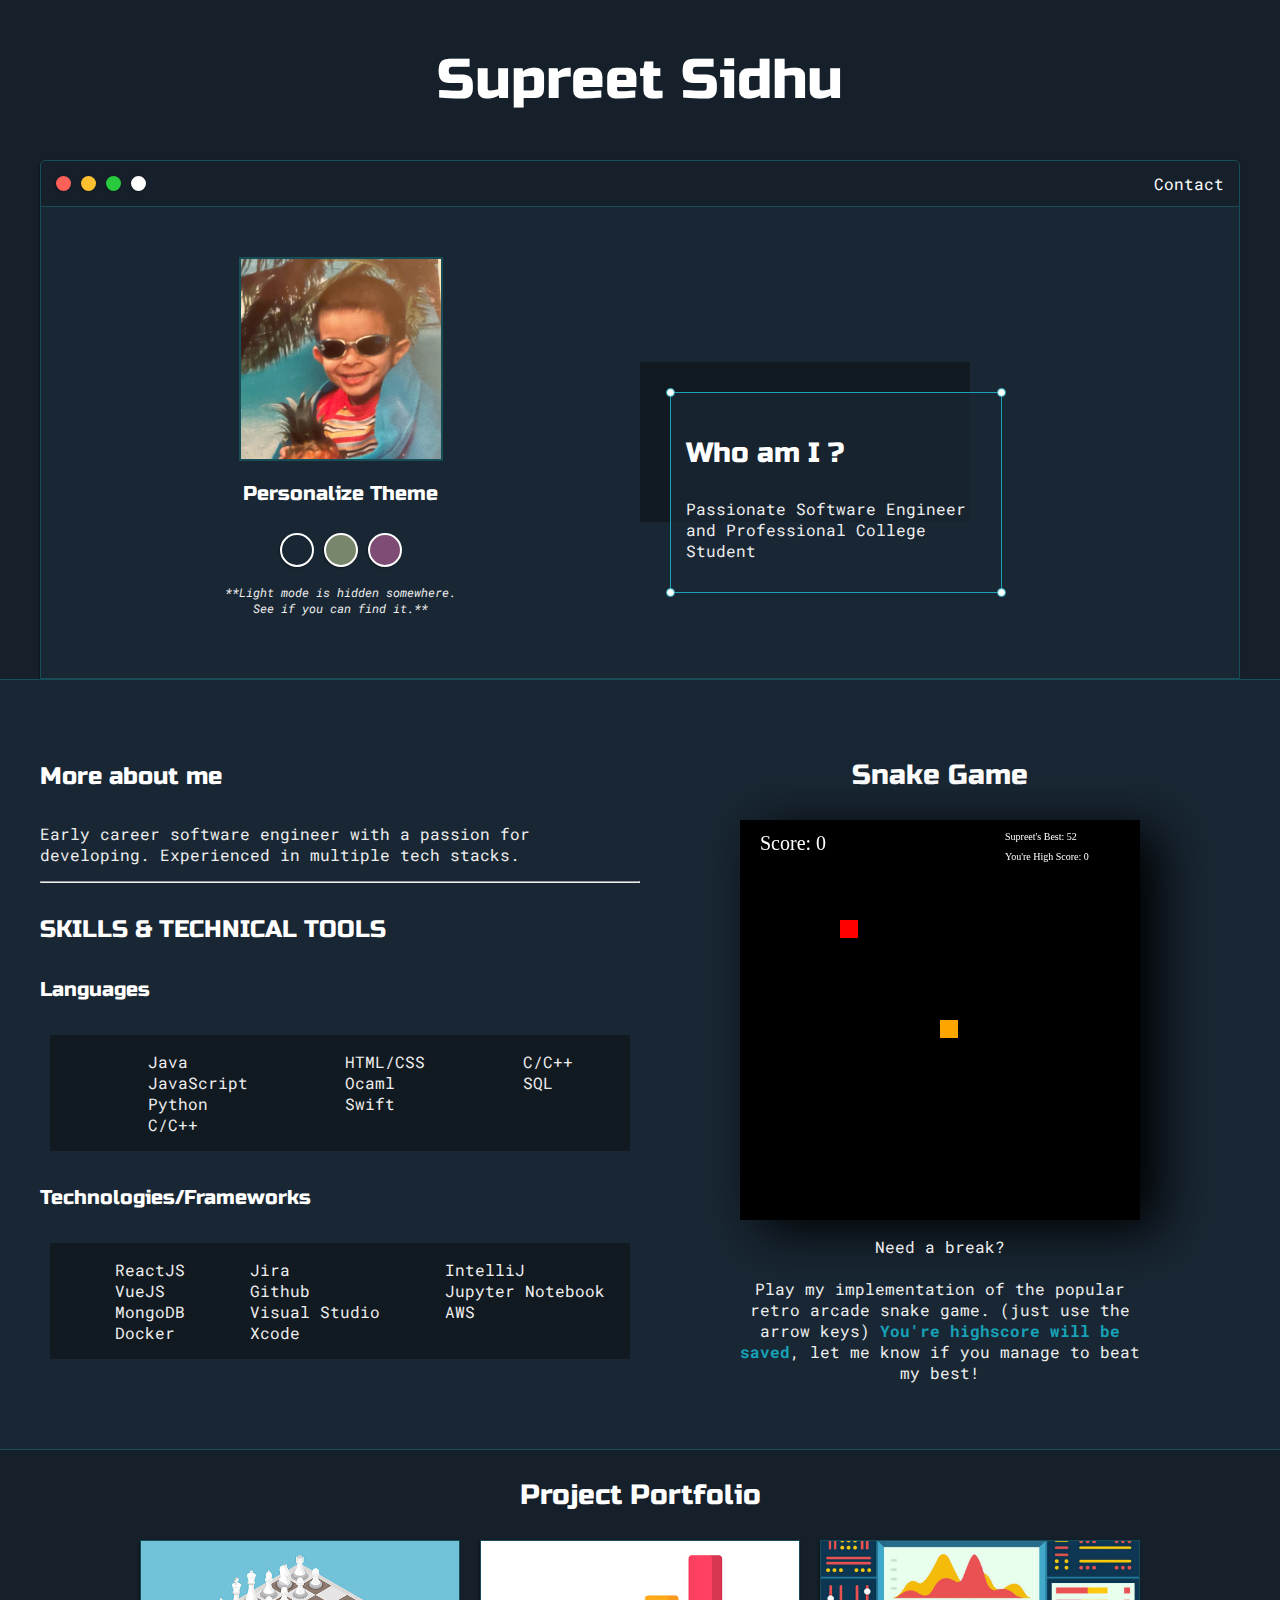
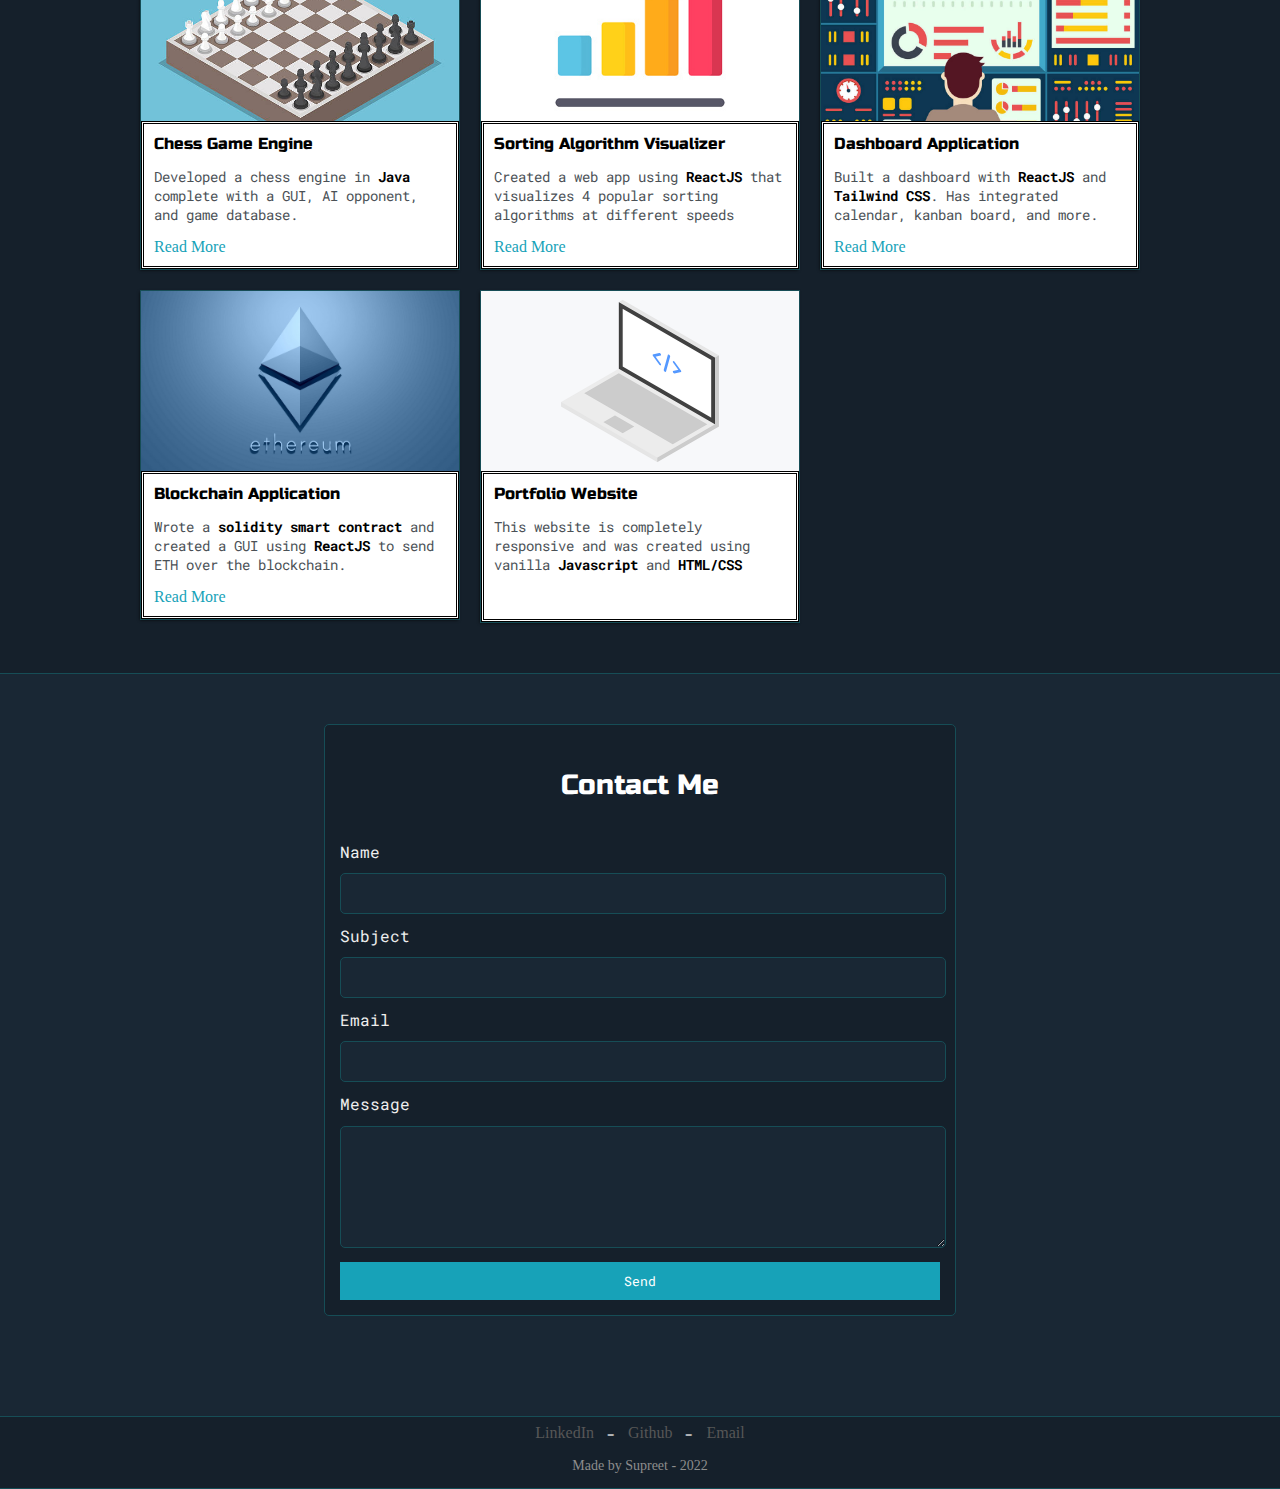
<file: public_html/index.html>
<!DOCTYPE html>
<html>
<head>
    <title>Supreet Sidhu</title>
    
    <meta name="viewport" content="width=device-width,
    initial-scale==1, maximum-scale=1, minimum-scale=1" />

    <link href="https://fonts.googleapis.com/css2?family=Russo+One&display=swap" rel="stylesheet">

    <link href="https://fonts.googleapis.com/css2?family=Roboto+Mono:wght@500&family=Russo+One&display=swap" rel="stylesheet">

    <link rel="stylesheet" type="text/css" href="css/default.css">

    <link id="theme-style" rel="stylesheet" type="text/css" href="">

    <style>
        canvas{
            box-shadow: black 20px 10px 50px;
        }

    </style>
</head>
<body>
    <section class="s1">
        <div class="main-container"> 
            <div class="greeting-wrapper">
                <h1>Supreet Sidhu</h1>
            </div>

            <div class="intro-wrapper">
                <div class="nav-wrapper">
                    <div class="dots-wrapper">
                        <div id="dot-1" class="browser-dot"></div>
                        <div id="dot-2" class="browser-dot"></div>
                        <div id="dot-3" class="browser-dot"></div>
                        <div data-mode = "light" id="light-mode" class="theme-dot"></div>
                    </div>

                    <ul id="navigation">
                        <li><a href="index.html#contact">Contact</a></li>
                    </ul>
                </div>

                <div class="left-column">
                    <img id="profile_pic" src="images/me.png">
                    <h5 style="text-align: center; Line-height:0;">Personalize Theme</h5>

                    <div id="theme-options-wrapper">
                        <div data-mode="blue" id="blue-mode" class="theme-dot"></div>
                        <div data-mode="green" id="green-mode" class="theme-dot"></div>
                        <div data-mode="purple"id="purple-mode" class="theme-dot"></div>
                    </div>
                    <p id="settings-note">**Light mode is hidden somewhere.<br> See if you can find it.**</p>
                </div>

                <div class="right-column">

                    <div id="preview-shadow">
                        <div id="preview">
                            <div id="corner-tl" class="corner"></div>
                            <div id="corner-tr" class="corner"></div>
                            <h3>Who am I ?</h3>
                            <p>Passionate Software Engineer and Professional College Student</p>
                            <div id="corner-bl" class="corner"></div>
                            <div id="corner-br" class="corner"></div>
                        </div>
                    </div>
                </div>
            </div>
        </div>
    </section>

    <section class="s2"> 
        <div class="main-container"> 
            
            <div class="about-wrapper">
                <div class="about-me"> 
                    <h4>More about me</h4>
                    <p>
                        Early career software engineer with a passion for developing. Experienced in multiple
                        tech stacks. 
                    </p>

                    <hr>

                    <h4>SKILLS & TECHNICAL TOOLS</h4>

                    <h5>Languages</h5>
                    <div id="skills">
                        <ul>
                            <li>Java</li>
                            <li>JavaScript</li>
                            <li>Python</li>
                            <li>C/C++</li>
                        </ul>

                        <ul>
                            <li>HTML/CSS</li>
                            <li>Ocaml</li>
                            <li>Swift</li>
                        </ul>

                        <ul>
                            <li>C/C++</li>
                            <li>SQL</li>
                        </ul>
                    </div>

                    <h5>Technologies/Frameworks</h5>
                    <div id="skills">
                        <ul>
                            <li>ReactJS</li>
                            <li>VueJS</li>
                            <li>MongoDB</li>
                            <li>Docker</li>
                        </ul>

                        <ul>
                            <li>Jira</li>
                            <li>Github</li>
                            <li>Visual Studio</li>
                            <li>Xcode</li>
                            
                        </ul>

                        <ul>
                            <li>IntelliJ</li>
                            <li>Jupyter Notebook</li>
                            <li>AWS</li>
                        </ul>
                    </div>
                </div>
                <div class="snake"> 

                    <h3> Snake Game </h3>
                        
                    <canvas id="game" width="400" height="400"> </canvas>

                    <div class="snake-description">
                        <p>
                        Need a break?<br><br>Play my implementation 
                        of the popular retro arcade snake game. (just use the arrow keys) 
                        <span class="high"><b>You're highscore will be saved</b></span>, 
                        let me know if you manage to beat my best!
                        </p>
                    </div>
                </div>
            </div>
        </div>
    </section>

    <section class="s1"> 
        <div class="main-container"> 
            <h3 style="text-align: center;">Project Portfolio</h3>

            <div class="post-wrapper">

                <div>
                    <div class="post">
                        <img class="thumbnail" src="images/chess_board.jpeg">
                        <div class="post-preview">
                            <h6 class="post-title">Chess Game Engine</h6>
                            <p class="post-intro">Developed a chess engine in 
                                <span style="color: #000000"><b>Java</b></span>
                                complete with a GUI, AI opponent, and game database.</p>
                            <a href="projects/chess.html">Read More</a>
                        </div>
                    </div>
                </div>  

                <div>
                    <div class="post">
                        <img class="thumbnail" src="images/sorting.jpeg">
                        <div class="post-preview">
                            <h6 class="post-title">Sorting Algorithm Visualizer</h6>
                            <p class="post-intro">
                                Created a web app using <span style="color: #000000"><b>ReactJS</b></span> 
                                that visualizes 4 popular sorting algorithms at different speeds
                            </p>
                            <a href="projects/sorting.html">Read More</a>
                        </div>
                    </div>
                </div>

                <div>
                    <div class="post">
                        <img class="thumbnail" src="images/dashboard.jpeg">
                        <div class="post-preview">
                            <h6 class="post-title">Dashboard Application</h6>
                            <p class="post-intro">
                                Built a dashboard with 
                                <span style="color: #000000"><b>ReactJS</b></span> and
                                <span style="color: #000000"><b>Tailwind CSS</b></span>. 
                                Has integrated calendar, kanban board, and more.
                            </p>
                            <a href="projects/dashboard.html">Read More</a>
                        </div>
                    </div>
                </div>

                <div>
                    <div class="post">
                        <img class="thumbnail" src="images/blockchain.jpeg">
                        <div class="post-preview">
                            <h6 class="post-title">Blockchain Application</h6>
                            <p class="post-intro">
                                Wrote a 
                                <span style="color: #000000"><b>solidity smart contract</b></span>
                                and created a GUI using 
                                <span style="color: #000000"><b>ReactJS</b></span> 
                                to send ETH over the blockchain.
                            </p>
                            <a href="projects/blockchain.html">Read More</a>
                        </div>
                    </div>
                </div>

                <div>
                    <div class="post">
                        <img class="thumbnail" src="images/portfolio.png">
                        <div class="post-preview">
                            <h6 class="post-title">Portfolio Website</h6>
                            <p class="post-intro">
                                This website is completely responsive and was created using vanilla  
                                <span style="color: #000000"><b>Javascript</b></span> and 
                                <span style="color: #000000"><b>HTML/CSS</b></span>
                            </p>
                            <a><span style="color: #fff">Read More</span></a>
                        </div>
                    </div>
                </div>

            </div>
        </div>
    </section>

    <section class="s2"> 
        <div class="main-container"> 
            <div class="contact-wrapper">
                <form action="https://formsubmit.co/sidhusupreet0@gmail.com" method="POST" id="contact-form">
                    <h3 style="text-align: center;">Contact Me</h3>  
                    <a name="contact"></a>

                    <input type="hidden" name="_captcha" value="false">
                    <input type="hidden" name="_next" value="https://supreetsidhu.com">

                    <label>Name</label>
                    <input type="text" class="input-field" type="text" name="name">

                    <label>Subject</label>
                    <input type="text" class="input-field" type="text" name="subject">

                    <label>Email</label>
                    <input type="email" class="input-field" type="text" name="email">

                    <label>Message</label>
                    <textarea class="input-field" name="message"></textarea>

                    <input id="submit-btn" type="submit" value="Send">
                </form>
                <!-- <div class="socials">
                    <h3 style="text-align: center;">Contact Information</h3>
                </div> -->
            </div>
        </div>
    </section>


    <section class="s1 container column">
        <div class="socials row" id="social-container">
            <a href="https://www.linkedin.com/in/supreet-sidhu/" target="_blank">LinkedIn</a>
            <span>-</span>
            <a href="https://github.com/sidhusupreet" target="_blank">Github</a>
            <span>-</span>
            <a href="mailto:ssidhu@stevens.edu" target="_blank">Email</a>
        </div>
        <div>
            <a id="copyright">Made by Supreet - 2022</p>
        </div>
    </section>
    
    <script type="text/javascript" src="script.js"></script>

</body>
</html>
</file>
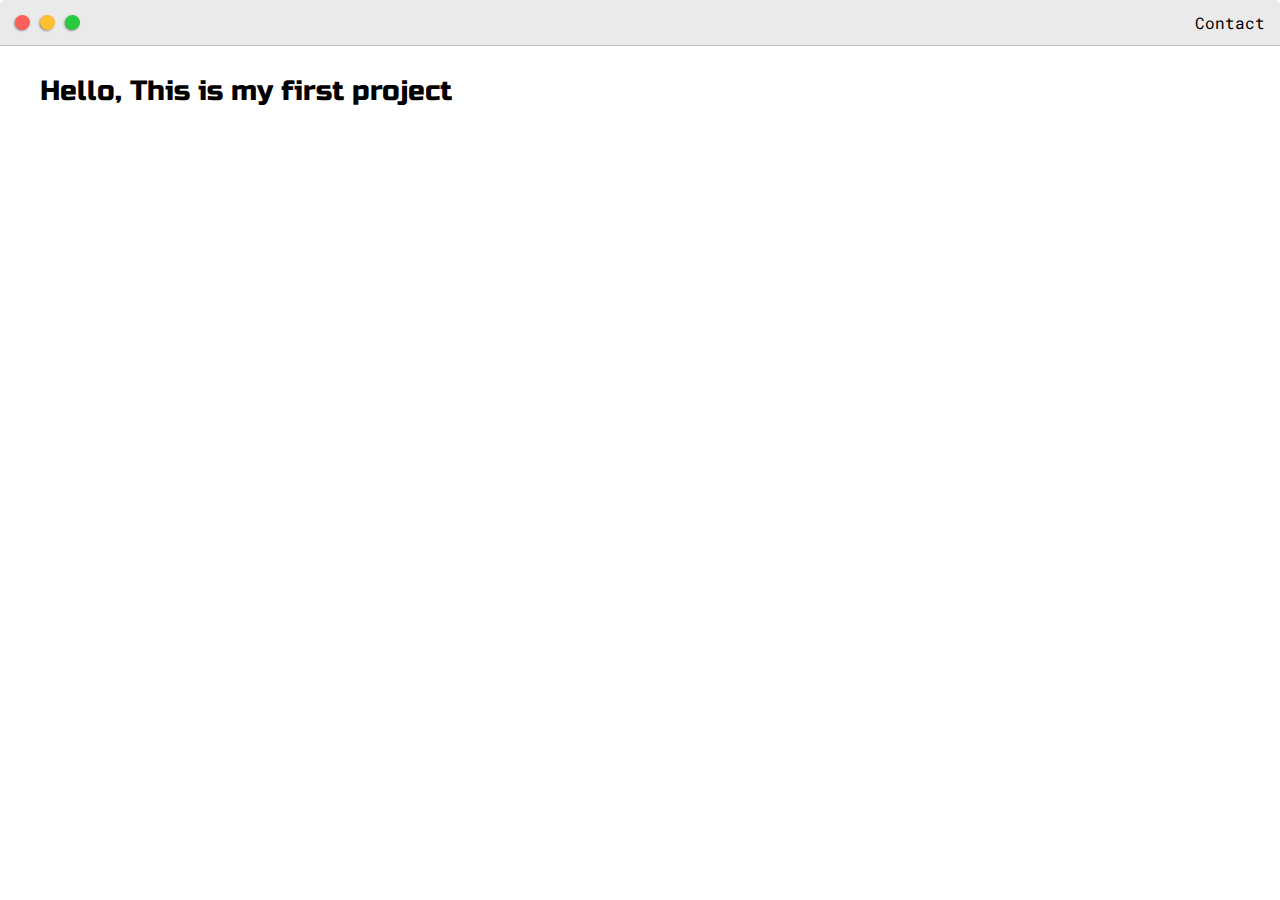
<file: public_html/blockchain.html>
<!DOCTYPE html>
<html>
<head>
	<title>Post Name</title>


	<meta name="viewport" content="width=device-width, initial-scale=1, maximum-scale=1, minimum-scale=1" />

	<link href="https://fonts.googleapis.com/css2?family=Russo+One&display=swap" rel="stylesheet">

	<link href="https://fonts.googleapis.com/css2?family=Roboto+Mono:wght@500&display=swap" rel="stylesheet">

	<link rel="stylesheet" type="text/css" href="default.css">

</head>
<body>
    <div class="nav-wrapper">
        <div class="dots-wrapper">
            <div onclick=history.back() id="dot-1" class="browser-dot"></div>
            <div id="dot-2" class="browser-dot"></div>
            <div id="dot-3" class="browser-dot"></div>
        </div>

        <ul id="navigation">
            <li><a href="#">Contact</a></li>
        </ul>
    </div>
	
    <div class="main-container">
        <h3>Hello, This is my first project</h3>
    </div>
</body>
</html>
</file>
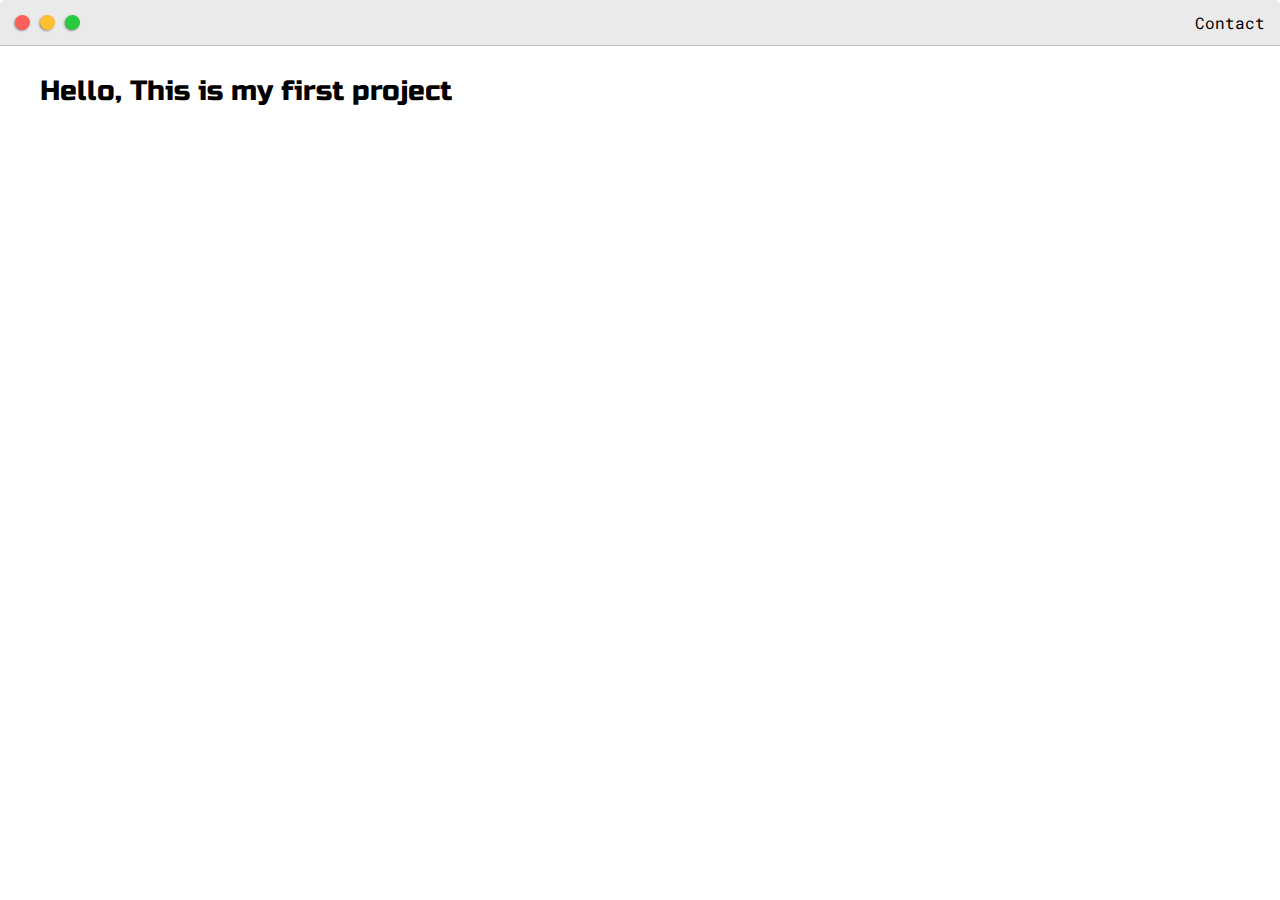
<file: public_html/projects/blockchain.html>
<!DOCTYPE html>
<html>
<head>
	<title>Post Name</title>


	<meta name="viewport" content="width=device-width, initial-scale=1, maximum-scale=1, minimum-scale=1" />

	<link href="https://fonts.googleapis.com/css2?family=Russo+One&display=swap" rel="stylesheet">

	<link href="https://fonts.googleapis.com/css2?family=Roboto+Mono:wght@500&display=swap" rel="stylesheet">

	<link rel="stylesheet" type="text/css" href="../css/default.css">

</head>
<body>
    <div class="nav-wrapper">
        <div class="dots-wrapper">
            <div onclick=history.back() id="dot-1" class="browser-dot"></div>
            <div id="dot-2" class="browser-dot"></div>
            <div id="dot-3" class="browser-dot"></div>
        </div>

        <ul id="navigation">
            <li><a href="#">Contact</a></li>
        </ul>
    </div>
	
    <div class="main-container">
        <h3>Hello, This is my first project</h3>
    </div>
</body>
</html>
</file>
<file: public_html/css/default.css>
:root{
    --mainColor:#eaeaea;
    --secondaryColor:#fff;;

    --borderColor:#c1c1c1;

    --mainText:black;
    --secondaryText:#4b5156;

    --themeDotBorder:#24292e;

    --previewBg: rgb(251, 249, 243, 0.8);
    --previewShadow: #f0ead6;

    --buttonColor: black;
}


html, body{
    padding: 0;
    margin: 0;
}

body *{
    transition: 0.3s;
}


h1, h2, h3, h4, h5, h6, strong{
    color: var(--mainText);
    font-family: 'Russo One', sans-serif;
    font-weight: 500;
}

p, li, span, label, input, textarea{
    color: var(--secondaryText);
    font-family: 'Roboto Mono', monospace;
}

a{
    text-decoration: none;
    color: #17a2b8;
}

ul{
    list-style: none;
}

h1 {font-size: 56px;}
h2 {font-size: 36px;}
h3 {font-size: 28px;}
h4 {font-size: 24px;}
h5 {font-size: 20px;}
h6 {font-size: 16px;}




.s1{
    background-color: var(--mainColor);
    border-bottom:1px solid var(--borderColor);
    overflow:auto;
}

.s2{
    background-color: var(--secondaryColor);
    border-bottom:1px solid var(--borderColor);
    overflow:auto;
}

.main-container{
    width: 1200px;
    margin: 0 auto;
}


.greeting-wrapper{
    display: grid;
    text-align: center;
    align-content: center;
    min-height: 10em;
}

.intro-wrapper{
    background-color: var(--secondaryColor);
    border: 1px solid var(--borderColor);
    border-radius: 5px 5px 0 0;

    -webkit-box-shadow: -1px 1px 3px -1px rgba(0,0,0,0.75);
    -moz-box-shadow: -1px 1px 3px -1px rgba(0,0,0,0.75);
    box-shadow: -1px 1px 3px -1px rgba(0,0,0,0.75);

    display: grid;
    grid-template-columns: 1fr 1fr;
    
    grid-template-areas: 
        'nav-wrapper nav-wrapper'
        'left-column right-column'
    ;
}

.nav-wrapper{
    border-radius: 5px 5px 0 0;
    grid-area:nav-wrapper;
    border-bottom: 1px solid var(--borderColor);
    display: flex;
    justify-content: space-between;
    align-items: center;
    background-color: var(--mainColor);
}

#navigation a{
    color: var(--mainText);
}

#navigation{
    margin: 0;
    padding: 10px;
}

#navigation li{
    display: inline-block;
    margin-right: 5px;
    margin-left: 5px;
}

.dots-wrapper{
    display: flex;
    padding: 10px;
}

#dot-1{
    background-color: #FC6058;
}

#dot-2{
    background-color: #FEC02F;
}

#dot-3{
    background-color: #2ACA3E;
}

.browser-dot{
    background-color: black;
    height: 15px;
    width: 15px;
    border-radius: 50%;
    margin: 5px;

    -webkit-box-shadow: -1px 1px 3px -1px rgba(0,0,0,0.75);
    -moz-box-shadow: -1px 1px 3px -1px rgba(0,0,0,0.75);
    box-shadow: -1px 1px 3px -1px rgba(0,0,0,0.75);
    cursor: pointer;

}

.left-column{
    grid-area: left-column;
    padding-top: 50px;
    padding-bottom: 50px;
}

#profile_pic{
    display: block;
    margin: 0 auto;

    height: 200px;
    width: 200px;
    object-fit: cover;
    border: 2px solid var(--borderColor);
}

#theme-options-wrapper{
    display: flex;
    justify-content: center;
}

.theme-dot{
    height: 30px;
    width: 30px;
    background-color: black;
    border-radius: 50%;

    margin: 5px;
    border: 2px solid var(--themeDotBorder);

    -webkit-box-shadow: -1px 1px 3px -1px rgba(0,0,0,0.75);
    -moz-box-shadow: -1px 1px 3px -1px rgba(0,0,0,0.75);
    box-shadow: -1px 1px 3px -1px rgba(0,0,0,0.75);

    cursor: pointer;
}

.theme-dot:hover{
    border-width: 5px;
}

#light-mode{
    height: 11px;
    width: 11px;
    margin: 5px;
    background-color: #fff;
}

#blue-mode{
    background-color: #192734;
}

#green-mode{
    background-color: #78866b;
}

#purple-mode{
    background-color: #7E4C74;
}

#settings-note{
    font-size: 12px;
    font-style: italic;
    text-align: center;
}

.right-column{
    grid-area: right-column;
    display: grid;
    align-content: center;

    padding-top: 50px;
    padding-bottom: 50px;
}

#preview-shadow{
    background-color: var(--previewShadow);
    width: 300px;
    height: 130px;
    padding-left: 30px;
    padding-top: 30px;
}

#preview{
    width: 300px;
    border: 1.5px solid #17a2b8;
    background-color: var(--previewBg);
    padding: 15px;
    position: relative;
}

.corner{
    width: 7px;
    height: 7px;
    border-radius: 50%;
    border: 1.5px solid #17a2b8;
    background-color: #FFF;
    position: absolute;
}

#corner-tl{
    top:-5px;
    left:-5px;
}

#corner-tr{
    top:-5px;
    right:-5px;
}

#corner-bl{
    bottom:-5px;
    left:-5px;
}

#corner-br{
    bottom:-5px;
    right:-5px;
}

.about-wrapper{
    display: grid;
    grid-template-columns: repeat(auto-fit, minmax(320px, 1fr));
    padding-bottom: 50px;
    padding-top: 50px;
}

#skills{
    display: flex;
    justify-content: space-evenly;
    margin: 10px;
    background-color: var(--previewShadow);
}

.snake{
    display: flex;
    flex-direction: column;
    justify-content: center;
    align-items: center;
}

.snake-description {
    display: flex;
    flex-direction: column;
    justify-content: center;
    align-items: center;
    width: 400px;
    text-align: center;
}

.high {
    color: var(--buttonColor);
}


.post-wrapper{
    display: grid;
    grid-template-columns: repeat(auto-fit, 320px);
    gap: 20px;
    justify-content: center;
    padding-bottom: 50px
}

.post{
    border: 1px solid var(--borderColor);

    -webkit-box-shadow: -1px 1px 3px -1px rgba(0,0,0,0.75);
    -moz-box-shadow: -1px 1px 3px -1px rgba(0,0,0,0.75);
    box-shadow: -1px 1px 3px -1px rgba(0,0,0,0.75);
}

.thumbnail{
    display: block;
    width: 100%;
    height: 180px;
    object-fit: cover;
}

.post-preview{
    border-style: double;
    background-color: #fff;
    padding: 10px;
}

.post-title{
    color: black;
    margin: 0;
}

.post-intro{
    color: #4b5156;
    font-size: 14px;
}

.contact-wrapper{
    display: grid;
    grid-template-columns: repeat(auto-fit, minmax(320px, 1fr));
    padding-bottom: 50px;
    padding-top: 50px;
}

#contact-form{
    display: block;
    max-width: 600px;
    margin: 0 auto;
    border: 1px solid var(--borderColor);
    padding: 15px;
    border-radius: 5px;
    background-color: var(--mainColor);
    margin-bottom: 50px;
}

#contact-form label{
    line-height: 2.7em;
}

#contact-form textarea{
	min-height: 100px;
	font-size: 14px;
}

.input-field{
    width: 100%;
    padding-top: 10px;
    padding-bottom: 10px;
    background-color: var(--secondaryColor);
    border-radius: 5px;
    border: 1px solid var(--borderColor);
    font-size: 14px;
}


.container {
	display: flex; 
	align-items: center; 
	justify-content: center;
	flex-wrap: wrap;
	align-content: center;
}
.column {
	flex-direction: column;
}

#footer {
	height: 6em;
	text-align: center;
	background-color: #F0F0F0;
}

.socials {
    display: flex; 
	align-items: center; 
	justify-content: center;
	flex-wrap: wrap;
	align-content: center;
}

#social-container * {
	padding: 6px;
	margin-bottom: 6px;
}

#social-container a {
	color: #575757;
	transition: .4s;
}

#social-container a:hover {
	color: var(--secondaryText);
}

.social-link {
    color: #fff;
}

#copyright {
	color: #8d8d8d;
	font-size:14px;
}



#submit-btn{
	margin-top: 10px;
	width: 100%;
	padding-top: 10px;
	padding-bottom:10px; 
	color: #fff;
	background-color: var(--buttonColor);
	border:none;
}

@media screen and (max-width: 1200px){
    .main-container{
        width: 95%;
    }
}

@media screen and (max-width: 800px){
    .intro-wrapper{
        grid-template-columns: 1fr;
        grid-template-areas: 
            'nav-wrapper'
            'left-column'
            'right-column'
        ;
    }

    .right-column{
        justify-content: center;
    }
}
</file>
<file: public_html/default.css>
:root{
    --mainColor:#eaeaea;
    --secondaryColor:#fff;;

    --borderColor:#c1c1c1;

    --mainText:black;
    --secondaryText:#4b5156;

    --themeDotBorder:#24292e;

    --previewBg: rgb(251, 249, 243, 0.8);
    --previewShadow: #f0ead6;

    --buttonColor: black;
}


html, body{
    padding: 0;
    margin: 0;
}

body *{
    transition: 0.3s;
}


h1, h2, h3, h4, h5, h6, strong{
    color: var(--mainText);
    font-family: 'Russo One', sans-serif;
    font-weight: 500;
}

p, li, span, label, input, textarea{
    color: var(--secondaryText);
    font-family: 'Roboto Mono', monospace;
}

a{
    text-decoration: none;
    color: #17a2b8
}

ul{
    list-style: none;
}

h1 {font-size: 56px;}
h2 {font-size: 36px;}
h3 {font-size: 28px;}
h4 {font-size: 24px;}
h5 {font-size: 20px;}
h6 {font-size: 16px;}




.s1{
    background-color: var(--mainColor);
    border-bottom:1px solid var(--borderColor);
    overflow:auto;
}

.s2{
    background-color: var(--secondaryColor);
    border-bottom:1px solid var(--borderColor);
    overflow:auto;
}

.main-container{
    width: 1200px;
    margin: 0 auto;
}


.greeting-wrapper{
    display: grid;
    text-align: center;
    align-content: center;
    min-height: 10em;
}

.intro-wrapper{
    background-color: var(--secondaryColor);
    border: 1px solid var(--borderColor);
    border-radius: 5px 5px 0 0;

    -webkit-box-shadow: -1px 1px 3px -1px rgba(0,0,0,0.75);
    -moz-box-shadow: -1px 1px 3px -1px rgba(0,0,0,0.75);
    box-shadow: -1px 1px 3px -1px rgba(0,0,0,0.75);

    display: grid;
    grid-template-columns: 1fr 1fr;
    
    grid-template-areas: 
        'nav-wrapper nav-wrapper'
        'left-column right-column'
    ;
}

.nav-wrapper{
    border-radius: 5px 5px 0 0;
    grid-area:nav-wrapper;
    border-bottom: 1px solid var(--borderColor);
    display: flex;
    justify-content: space-between;
    align-items: center;
    background-color: var(--mainColor);
}

#navigation a{
    color: var(--mainText);
}

#navigation{
    margin: 0;
    padding: 10px;
}

#navigation li{
    display: inline-block;
    margin-right: 5px;
    margin-left: 5px;
}

.dots-wrapper{
    display: flex;
    padding: 10px;
}

#dot-1{
    background-color: #FC6058;
}

#dot-2{
    background-color: #FEC02F;
}

#dot-3{
    background-color: #2ACA3E;
}

.browser-dot{
    background-color: black;
    height: 15px;
    width: 15px;
    border-radius: 50%;
    margin: 5px;

    -webkit-box-shadow: -1px 1px 3px -1px rgba(0,0,0,0.75);
    -moz-box-shadow: -1px 1px 3px -1px rgba(0,0,0,0.75);
    box-shadow: -1px 1px 3px -1px rgba(0,0,0,0.75);
    cursor: pointer;

}

.left-column{
    grid-area: left-column;
    padding-top: 50px;
    padding-bottom: 50px;
}

#profile_pic{
    display: block;
    margin: 0 auto;

    height: 200px;
    width: 200px;
    object-fit: cover;
    border: 2px solid var(--borderColor);
}

#theme-options-wrapper{
    display: flex;
    justify-content: center;
}

.theme-dot{
    height: 30px;
    width: 30px;
    background-color: black;
    border-radius: 50%;

    margin: 5px;
    border: 2px solid var(--themeDotBorder);

    -webkit-box-shadow: -1px 1px 3px -1px rgba(0,0,0,0.75);
    -moz-box-shadow: -1px 1px 3px -1px rgba(0,0,0,0.75);
    box-shadow: -1px 1px 3px -1px rgba(0,0,0,0.75);

    cursor: pointer;
}

.theme-dot:hover{
    border-width: 5px;
}

#light-mode{
    height: 11px;
    width: 11px;
    margin: 5px;
    background-color: #fff;
}

#blue-mode{
    background-color: #192734;
}

#green-mode{
    background-color: #78866b;
}

#purple-mode{
    background-color: #7E4C74;
}

#settings-note{
    font-size: 12px;
    font-style: italic;
    text-align: center;
}

.right-column{
    grid-area: right-column;
    display: grid;
    align-content: center;

    padding-top: 50px;
    padding-bottom: 50px;
}

#preview-shadow{
    background-color: var(--previewShadow);
    width: 300px;
    height: 130px;
    padding-left: 30px;
    padding-top: 30px;
}

#preview{
    width: 300px;
    border: 1.5px solid #17a2b8;
    background-color: var(--previewBg);
    padding: 15px;
    position: relative;
}

.corner{
    width: 7px;
    height: 7px;
    border-radius: 50%;
    border: 1.5px solid #17a2b8;
    background-color: #FFF;
    position: absolute;
}

#corner-tl{
    top:-5px;
    left:-5px;
}

#corner-tr{
    top:-5px;
    right:-5px;
}

#corner-bl{
    bottom:-5px;
    left:-5px;
}

#corner-br{
    bottom:-5px;
    right:-5px;
}

.about-wrapper{
    display: grid;
    grid-template-columns: repeat(auto-fit, minmax(320px, 1fr));
    padding-bottom: 50px;
    padding-top: 50px;
}

#skills{
    display: flex;
    justify-content: space-evenly;
    background-color: var(--previewShadow);
}

.snake{
    display: flex;
    flex-direction: column;
    justify-content: center;
    align-items: center;
}


.post-wrapper{
    display: grid;
    grid-template-columns: repeat(auto-fit, 320px);
    gap: 20px;
    justify-content: center;
    padding-bottom: 50px
}

.post{
    border: 1px solid var(--borderColor);

    -webkit-box-shadow: -1px 1px 3px -1px rgba(0,0,0,0.75);
    -moz-box-shadow: -1px 1px 3px -1px rgba(0,0,0,0.75);
    box-shadow: -1px 1px 3px -1px rgba(0,0,0,0.75);
}

.thumbnail{
    display: block;
    width: 100%;
    height: 180px;
    object-fit: cover;
}

.post-preview{
    border-style: double;
    background-color: #fff;
    padding: 15px;
}

.post-title{
    color: black;
    margin: 0;
}

.post-intro{
    color: #4b5156;
    font-size: 14px;
}

.contact-wrapper{
    display: grid;
    grid-template-columns: repeat(auto-fit, minmax(320px, 1fr));
    padding-bottom: 50px;
    padding-top: 50px;
}

#contact-form{
    display: block;
    max-width: 600px;
    margin: 0 auto;
    border: 1px solid var(--borderColor);
    padding: 15px;
    border-radius: 5px;
    background-color: var(--mainColor);
    margin-bottom: 50px;
}

#contact-form label{
    line-height: 2.7em;
}

#contact-form textarea{
	min-height: 100px;
	font-size: 14px;
}

.input-field{
    width: 100%;
    padding-top: 10px;
    padding-bottom: 10px;
    background-color: var(--secondaryColor);
    border-radius: 5px;
    border: 1px solid var(--borderColor);
    font-size: 14px;
}


#submit-btn{
	margin-top: 10px;
	width: 100%;
	padding-top: 10px;
	padding-bottom:10px; 
	color: #fff;
	background-color: var(--buttonColor);
	border:none;
}

@media screen and (max-width: 1200px){
    .main-container{
        width: 95%;
    }
}

@media screen and (max-width: 800px){
    .intro-wrapper{
        grid-template-columns: 1fr;
        grid-template-areas: 
            'nav-wrapper'
            'left-column'
            'right-column'
        ;
    }

    .right-column{
        justify-content: center;
    }
}
</file>
